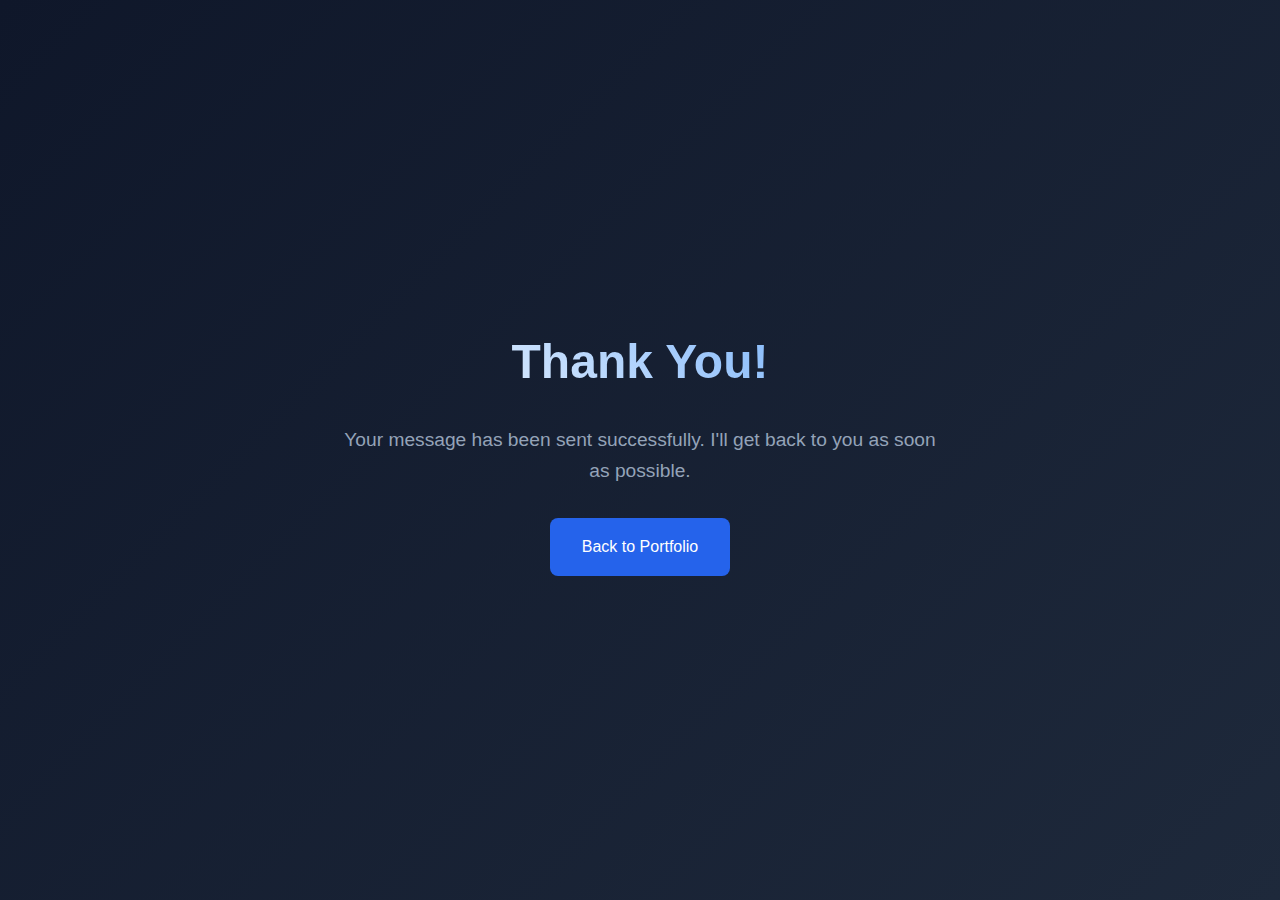
<file: thanks.html>
<!DOCTYPE html>
<html lang="en">
<head>
    <meta charset="UTF-8">
    <meta name="viewport" content="width=device-width, initial-scale=1.0">
    <title>Thank You - Sama Umesh Reddy</title>
    <link rel="stylesheet" href="style.css">
    <style>
        .thanks-container {
            min-height: 100vh;
            display: flex;
            flex-direction: column;
            justify-content: center;
            align-items: center;
            text-align: center;
            padding: 2rem;
            background: linear-gradient(135deg, #0f172a 0%, #1e293b 100%);
            color: white;
        }

        .thanks-content {
            max-width: 600px;
            animation: fadeInUp 1s ease;
        }

        .thanks-content h1 {
            font-size: 3rem;
            margin-bottom: 1.5rem;
            background: linear-gradient(45deg, #ffffff, #60a5fa);
            -webkit-background-clip: text;
            background-clip: text;
            color: transparent;
        }

        .thanks-content p {
            font-size: 1.2rem;
            margin-bottom: 2rem;
            color: #94a3b8;
        }

        .back-btn {
            display: inline-block;
            padding: 1rem 2rem;
            background: var(--primary-color);
            color: white;
            text-decoration: none;
            border-radius: 0.5rem;
            transition: all 0.3s ease;
        }

        .back-btn:hover {
            background: var(--secondary-color);
            transform: translateY(-2px);
        }
    </style>
</head>
<body>
    <div class="thanks-container">
        <div class="thanks-content">
            <h1>Thank You!</h1>
            <p>Your message has been sent successfully. I'll get back to you as soon as possible.</p>
            <a href="index.html" class="back-btn">Back to Portfolio</a>
        </div>
    </div>
</body>
</html>
</file>
<file: style.css>
/* Global Styles */
:root {
    --primary-color: #2563eb;
    --secondary-color: #1e40af;
    --text-color: #1f2937;
    --light-bg: #f3f4f6;
    --white: #ffffff;
}

* {
    margin: 0;
    padding: 0;
    box-sizing: border-box;
}

body {
    font-family: 'Inter', -apple-system, BlinkMacSystemFont, 'Segoe UI', Roboto, sans-serif;
    line-height: 1.6;
    color: var(--text-color);
}

.container {
    max-width: 1200px;
    margin: 0 auto;
    padding: 0 2rem;
}

/* Hero Section with Dashboard Background */
.hero {
    min-height: 100vh;
    background: linear-gradient(135deg, #0a1118 0%, #1a2433 100%);
    position: relative;
    color: var(--white);
    display: flex;
    flex-direction: column;
    overflow: hidden;
}

/* Dashboard Background */
.dashboard-background {
    position: absolute;
    top: 0;
    left: 0;
    width: 100%;
    height: 100%;
    opacity: 0.15;
    pointer-events: none;
}

.dashboard-grid {
    display: grid;
    grid-template-columns: repeat(3, 1fr);
    grid-template-rows: repeat(2, 1fr);
    gap: 2rem;
    padding: 2rem;
    height: 100%;
}

/* Animated Charts */
.animated-chart {
    background: rgba(255, 255, 255, 0.05);
    border-radius: 10px;
    padding: 1rem;
    position: relative;
    overflow: hidden;
}

/* Bar Chart Animation */
.bar-chart {
    display: flex;
    justify-content: space-between;
    align-items: flex-end;
    height: 100%;
}

.bar {
    width: 15%;
    background: linear-gradient(180deg, #3b82f6 0%, #1d4ed8 100%);
    border-radius: 4px 4px 0 0;
    animation: growBar 2s infinite;
}

.bar:nth-child(1) { height: 60%; animation-delay: 0.2s; }
.bar:nth-child(2) { height: 80%; animation-delay: 0.4s; }
.bar:nth-child(3) { height: 65%; animation-delay: 0.6s; }
.bar:nth-child(4) { height: 90%; animation-delay: 0.8s; }
.bar:nth-child(5) { height: 75%; animation-delay: 1.0s; }

/* Line Chart Animation */
.line-chart {
    position: relative;
}

.line-path {
    fill: none;
    stroke: #3b82f6;
    stroke-width: 2;
    animation: drawLine 3s infinite;
}

.data-points span {
    position: absolute;
    width: 6px;
    height: 6px;
    background: #3b82f6;
    border-radius: 50%;
    animation: pulse 2s infinite;
}

/* Area Chart Animation */
.area-chart {
    position: relative;
    height: 100%;
}

.area-wave {
    position: absolute;
    bottom: 0;
    left: 0;
    width: 100%;
    height: 60%;
    background: linear-gradient(180deg, rgba(59, 130, 246, 0.2) 0%, transparent 100%);
    animation: waveMotion 4s ease-in-out infinite;
}

/* Scatter Plot Animation */
.scatter-plot {
    position: relative;
}

.scatter-plot .dot {
    position: absolute;
    width: 8px;
    height: 8px;
    background: #3b82f6;
    border-radius: 50%;
    animation: scatter 3s infinite;
}

.scatter-plot .dot:nth-child(1) { top: 20%; left: 30%; animation-delay: 0.5s; }
.scatter-plot .dot:nth-child(2) { top: 50%; left: 60%; animation-delay: 1s; }
.scatter-plot .dot:nth-child(3) { top: 70%; left: 20%; animation-delay: 1.5s; }
.scatter-plot .dot:nth-child(4) { top: 30%; left: 80%; animation-delay: 2s; }
.scatter-plot .dot:nth-child(5) { top: 80%; left: 40%; animation-delay: 2.5s; }
.scatter-plot .dot:nth-child(6) { top: 40%; left: 10%; animation-delay: 3s; }

/* Data Flow Animation */
.data-flow {
    position: relative;
    height: 100%;
    overflow: hidden;
}

.data-stream {
    position: absolute;
    width: 2px;
    height: 100%;
    background: linear-gradient(180deg, transparent, #3b82f6, transparent);
    animation: dataFlow 3s infinite;
}

.data-stream:nth-child(1) { left: 30%; animation-delay: 0.5s; }
.data-stream:nth-child(2) { left: 50%; animation-delay: 1s; }
.data-stream:nth-child(3) { left: 70%; animation-delay: 1.5s; }

/* Animations */
@keyframes growBar {
    0%, 100% {
        transform: scaleY(0.8);
        opacity: 0.5;
    }
    50% {
        transform: scaleY(1);
        opacity: 1;
    }
}

@keyframes drawLine {
    0% {
        stroke-dasharray: 100;
        stroke-dashoffset: 100;
    }
    50% {
        stroke-dashoffset: 0;
    }
    100% {
        stroke-dashoffset: -100;
    }
}

@keyframes pulse {
    0%, 100% {
        transform: scale(1);
        opacity: 0.5;
    }
    50% {
        transform: scale(1.5);
        opacity: 1;
    }
}

@keyframes waveMotion {
    0%, 100% {
        transform: translateY(0) scaleY(1);
    }
    50% {
        transform: translateY(-10px) scaleY(1.1);
    }
}

@keyframes scatter {
    0%, 100% {
        transform: scale(1);
        opacity: 0.5;
    }
    50% {
        transform: scale(1.2);
        opacity: 1;
    }
}

@keyframes dataFlow {
    0% {
        transform: translateY(-100%);
    }
    100% {
        transform: translateY(100%);
    }
}

/* Subtitle Enhancement */
.subtitle-container {
    position: relative;
    padding: 1.5rem;
    background: rgba(15, 23, 42, 0.6);
    border-radius: 15px;
    backdrop-filter: blur(10px);
    border: 1px solid rgba(59, 130, 246, 0.1);
    margin-top: 1rem;
    overflow: hidden;
}

.subtitle-container::before {
    content: '';
    position: absolute;
    top: -50%;
    left: -50%;
    width: 200%;
    height: 200%;
    background: radial-gradient(
        circle at center,
        rgba(59, 130, 246, 0.1) 0%,
        transparent 50%
    );
    animation: rotateBg 15s linear infinite;
}

.floating-icon {
    position: absolute;
    width: 24px;
    height: 24px;
    background: rgba(59, 130, 246, 0.2);
    border-radius: 50%;
    animation: floatIcon 4s ease-in-out infinite;
}

.floating-icon::before {
    content: '';
    position: absolute;
    width: 100%;
    height: 100%;
    background: linear-gradient(45deg, #3b82f6, #60a5fa);
    border-radius: 50%;
    opacity: 0.5;
    filter: blur(4px);
}

.floating-icon:nth-child(1) { top: 20%; left: 10%; animation-delay: 0s; }
.floating-icon:nth-child(2) { top: 60%; right: 15%; animation-delay: 1s; }
.floating-icon:nth-child(3) { bottom: 20%; left: 20%; animation-delay: 2s; }

.glow-line {
    position: absolute;
    height: 1px;
    background: linear-gradient(90deg, transparent, rgba(59, 130, 246, 0.5), transparent);
    animation: moveLine 3s ease-in-out infinite;
}

.glow-line:nth-child(1) {
    width: 60%;
    top: 30%;
    left: 20%;
    transform: rotate(15deg);
}

.glow-line:nth-child(2) {
    width: 40%;
    bottom: 40%;
    right: 10%;
    transform: rotate(-20deg);
}

/* Hero Content */
.hero-content {
    position: relative;
    z-index: 2;
    display: flex;
    flex-direction: column;
    justify-content: center;
    align-items: center;
    text-align: center;
    min-height: 100vh;
    padding: 2rem;
}

.hero-content h1 {
    font-size: 3.5rem;
    margin-bottom: 1rem;
    background: linear-gradient(45deg, #ffffff, #60a5fa);
    -webkit-background-clip: text;
    background-clip: text;
    color: transparent;
    text-shadow: 0 2px 4px rgba(0, 0, 0, 0.1);
    animation: fadeInUp 1s ease;
}

.hero-content p {
    font-size: 1.25rem;
    color: #94a3b8;
    max-width: 600px;
    margin: 0 auto;
    animation: fadeInUp 1s ease 0.2s;
    opacity: 0;
    animation-fill-mode: forwards;
    text-shadow: 0 2px 4px rgba(0, 0, 0, 0.2);
    position: relative;
    z-index: 1;
}

@keyframes rotateBg {
    0% {
        transform: rotate(0deg);
    }
    100% {
        transform: rotate(360deg);
    }
}

@keyframes floatIcon {
    0%, 100% {
        transform: translateY(0) scale(1);
    }
    50% {
        transform: translateY(-15px) scale(1.1);
    }
}

@keyframes moveLine {
    0%, 100% {
        transform: translateX(-100%) rotate(var(--rotation));
        opacity: 0;
    }
    50% {
        transform: translateX(100%) rotate(var(--rotation));
        opacity: 1;
    }
}

@keyframes fadeInUp {
    from {
        opacity: 0;
        transform: translateY(20px);
    }
    to {
        opacity: 1;
        transform: translateY(0);
    }
}

/* Responsive Adjustments */
@media (max-width: 768px) {
    .dashboard-grid {
        grid-template-columns: 1fr;
        gap: 1rem;
    }

    .hero-content h1 {
        font-size: 2.5rem;
    }
}

/* Enhance existing hero content */
.hero-content {
    position: relative;
    z-index: 2;
    padding: 2rem;
    text-align: center;
    max-width: 800px;
    margin: 0 auto;
}

.hero-content h1 {
    font-size: 3.5rem;
    margin-bottom: 1rem;
    background: linear-gradient(45deg, #ffffff, #60a5fa);
    -webkit-background-clip: text;
    background-clip: text;
    color: transparent;
    text-shadow: 0 2px 4px rgba(0, 0, 0, 0.1);
    animation: fadeInUp 1s ease;
}

.hero-content p {
    font-size: 1.25rem;
    color: #94a3b8;
    max-width: 600px;
    margin: 0 auto;
    animation: fadeInUp 1s ease 0.2s;
    opacity: 0;
    animation-fill-mode: forwards;
}

@keyframes fadeInUp {
    from {
        opacity: 0;
        transform: translateY(20px);
    }
    to {
        opacity: 1;
        transform: translateY(0);
    }
}

.dashboard-container {
    position: relative;
    width: 100%;
    max-width: 1200px;
    margin: 0 auto 2rem;
    padding: 2rem;
}

.chart-grid {
    display: grid;
    grid-template-columns: 2fr 1fr;
    gap: 2rem;
    position: relative;
    z-index: 2;
}

/* Metrics */
.metrics {
    grid-column: 1 / -1;
    display: flex;
    justify-content: center;
    gap: 4rem;
}

.metric {
    background: rgba(255, 255, 255, 0.03);
    padding: 1.5rem 2rem;
    border-radius: 10px;
    text-align: center;
    animation: fadeInUp 1s ease;
}

.metric .label {
    display: block;
    font-size: 0.875rem;
    color: #94a3b8;
    margin-bottom: 0.5rem;
}

.metric .value {
    font-size: 1.5rem;
    font-weight: bold;
    background: linear-gradient(45deg, #3b82f6, #60a5fa);
    -webkit-background-clip: text;
    background-clip: text;
    color: transparent;
}

/* Responsive Design */
@media (max-width: 768px) {
    .chart-grid {
        grid-template-columns: 1fr;
    }

    .metrics {
        flex-direction: column;
        gap: 1rem;
    }

    .hero-content h1 {
        font-size: 2.5rem;
    }

    .bar-chart {
        height: 150px;
    }

    .line-chart {
        height: 150px;
    }
}

nav {
    padding: 1.5rem 2rem;
    display: flex;
    justify-content: space-between;
    align-items: center;
    background: rgba(0, 0, 0, 0.2);
    backdrop-filter: blur(10px);
    position: fixed;
    width: 100%;
    top: 0;
    z-index: 1000;
    transition: background 0.3s;
}

nav.scrolled {
    background: rgba(0, 0, 0, 0.9);
}

.logo {
    font-size: 1.5rem;
    font-weight: bold;
    letter-spacing: 2px;
    color: var(--white);
    text-decoration: none;
}

nav ul {
    display: flex;
    gap: 3rem;
    list-style: none;
    margin-left: auto;
}

nav a {
    color: var(--white);
    text-decoration: none;
    font-weight: 500;
    transition: color 0.3s;
    font-size: 1rem;
    text-transform: uppercase;
    letter-spacing: 1px;
}

nav a:hover {
    color: var(--primary-color);
}

nav a.active {
    color: var(--primary-color);
}

/* About Section */
.about {
    padding: 6rem 0;
    background: linear-gradient(135deg, #f8fafc, #e2e8f0);
    position: relative;
    overflow: hidden;
    transition: all 0.5s ease;
}

.about::before {
    content: '';
    position: absolute;
    top: 0;
    left: 0;
    right: 0;
    bottom: 0;
    background: 
        radial-gradient(circle at 0% 0%, rgba(37, 99, 235, 0.1) 0%, transparent 50%),
        radial-gradient(circle at 100% 100%, rgba(99, 102, 241, 0.1) 0%, transparent 50%);
    pointer-events: none;
    transition: opacity 0.5s ease;
}

/* Hover Effect */
.about:hover {
    background: linear-gradient(135deg, #e2e8f0, #cbd5e1);
}

.about:hover::before {
    opacity: 0.8;
    background: 
        radial-gradient(circle at 0% 0%, rgba(37, 99, 235, 0.2) 0%, transparent 60%),
        radial-gradient(circle at 100% 100%, rgba(99, 102, 241, 0.2) 0%, transparent 60%);
}

.about-content {
    display: flex;
    justify-content: center;
    align-items: center;
    min-height: 60vh;
}

.profile-card {
    background: rgba(255, 255, 255, 0.9);
    border-radius: 20px;
    padding: 3rem;
    max-width: 1000px;
    width: 100%;
    position: relative;
    display: grid;
    grid-template-columns: 300px 1fr;
    gap: 3rem;
    box-shadow: 
        0 20px 25px -5px rgba(0, 0, 0, 0.1),
        0 10px 10px -5px rgba(0, 0, 0, 0.04);
    overflow: hidden;
    backdrop-filter: blur(10px);
    transition: all 0.5s ease;
    opacity: 0;
    transform: translateY(50px);
}

/* Scroll Reveal Animation */
.profile-card.reveal {
    opacity: 1;
    transform: translateY(0);
}

.profile-card:hover {
    transform: translateY(-5px);
    box-shadow: 
        0 25px 30px -5px rgba(0, 0, 0, 0.15),
        0 15px 15px -5px rgba(0, 0, 0, 0.08);
    background: rgba(255, 255, 255, 0.95);
}

.profile-img {
    position: relative;
    border-radius: 15px;
    overflow: hidden;
    box-shadow: 0 20px 25px -5px rgba(0, 0, 0, 0.1);
    height: 300px;
}

.profile-img img {
    width: 100%;
    height: 100%;
    object-fit: cover;
    transition: all 0.5s ease;
}

.profile-img::after {
    content: '';
    position: absolute;
    top: 0;
    left: 0;
    right: 0;
    bottom: 0;
    background: linear-gradient(
        135deg,
        rgba(37, 99, 235, 0.4),
        rgba(99, 102, 241, 0.4),
        rgba(59, 130, 246, 0.4)
    );
    opacity: 0;
    transition: opacity 0.5s ease;
    mix-blend-mode: soft-light;
}

.profile-img::before {
    content: '';
    position: absolute;
    top: 0;
    left: 0;
    right: 0;
    bottom: 0;
    background: radial-gradient(
        circle at center,
        rgba(255, 255, 255, 0.2) 0%,
        transparent 70%
    );
    opacity: 0;
    transition: opacity 0.5s ease;
    z-index: 2;
}

.profile-card:hover .profile-img::after {
    opacity: 1;
}

.profile-card:hover .profile-img::before {
    opacity: 1;
}

.profile-card:hover .profile-img img {
    filter: saturate(1.2) brightness(1.1);
}

.profile-info {
    display: flex;
    flex-direction: column;
    justify-content: center;
    position: relative;
    z-index: 1;
}

.profile-info h2 {
    font-size: 2.5rem;
    margin-bottom: 1.5rem;
    background: linear-gradient(45deg, #1e40af, #3b82f6);
    -webkit-background-clip: text;
    background-clip: text;
    color: transparent;
    position: relative;
    display: inline-block;
    transition: all 0.5s ease;
    opacity: 0;
    transform: translateX(-30px);
}

.profile-info.reveal h2 {
    opacity: 1;
    transform: translateX(0);
}

.profile-info h2::after {
    content: '';
    position: absolute;
    left: 0;
    bottom: -5px;
    width: 40px;
    height: 3px;
    background: linear-gradient(90deg, #3b82f6, transparent);
    transition: width 0.5s ease;
}

.profile-card:hover .profile-info h2::after {
    width: 100%;
}

.profile-info p {
    font-size: 1.1rem;
    line-height: 1.8;
    color: #4b5563;
    opacity: 0;
    transform: translateY(20px);
    transition: all 0.5s ease;
}

.profile-info.reveal p {
    opacity: 1;
    transform: translateY(0);
}

.profile-info strong {
    color: #2563eb;
    font-weight: 600;
    transition: color 0.3s ease;
}

.profile-card:hover .profile-info strong {
    color: #1d4ed8;
}

/* Add glow effect on hover */
.profile-card::before {
    content: '';
    position: absolute;
    top: -2px;
    left: -2px;
    right: -2px;
    bottom: -2px;
    background: linear-gradient(45deg, #3b82f6, #60a5fa, #93c5fd);
    border-radius: 22px;
    z-index: -1;
    opacity: 0;
    transition: opacity 0.5s ease;
}

.profile-card:hover::before {
    opacity: 0.5;
}

.profile-bg-pattern {
    position: absolute;
    top: 0;
    left: 0;
    right: 0;
    bottom: 0;
    background: 
        linear-gradient(45deg, transparent 48%, rgba(59, 130, 246, 0.1) 49%, rgba(59, 130, 246, 0.1) 51%, transparent 52%) 0 0 / 20px 20px,
        linear-gradient(-45deg, transparent 48%, rgba(99, 102, 241, 0.1) 49%, rgba(99, 102, 241, 0.1) 51%, transparent 52%) 0 0 / 20px 20px;
    opacity: 0.3;
    animation: patternMove 20s linear infinite;
}

@keyframes patternMove {
    0% {
        background-position: 0 0;
    }
    100% {
        background-position: 40px 40px;
    }
}

/* Projects Section */
.projects {
    padding: 6rem 0;
    background: var(--light-bg);
}

.project-grid {
    display: grid;
    grid-template-columns: repeat(auto-fit, minmax(300px, 1fr));
    gap: 2rem;
    margin-top: 3rem;
}

.project-card {
    background: var(--white);
    border-radius: 1rem;
    overflow: hidden;
    box-shadow: 0 4px 6px -1px rgba(0, 0, 0, 0.1);
    transition: transform 0.3s;
}

.project-card:hover {
    transform: translateY(-5px);
}

.project-card img {
    width: 100%;
    height: 200px;
    object-fit: cover;
}

.project-card h3 {
    padding: 1.5rem 1.5rem 0.5rem;
}

.project-card p {
    padding: 0 1.5rem 1.5rem;
    color: #666;
}

.btn {
    display: inline-block;
    padding: 0.75rem 1.5rem;
    background: var(--primary-color);
    color: var(--white);
    text-decoration: none;
    border-radius: 0.5rem;
    transition: background 0.3s;
    margin: 0 1.5rem 1.5rem;
}

.btn:hover {
    background: var(--secondary-color);
}

/* Skills Section */
.skills {
    padding: 6rem 0;
    background: var(--white);
}

.skills h2 {
    text-align: center;
    margin-bottom: 3rem;
    color: var(--text-color);
    font-size: 2.5rem;
}

.skills-grid {
    display: grid;
    grid-template-columns: repeat(auto-fit, minmax(150px, 1fr));
    gap: 2rem;
    padding: 2rem;
}

.skill-item {
    display: flex;
    flex-direction: column;
    align-items: center;
    padding: 2rem;
    background: var(--light-bg);
    border-radius: 1rem;
    transition: all 0.3s ease;
    cursor: pointer;
    text-align: center;
    position: relative;
    overflow: hidden;
}

.skill-item:hover {
    transform: translateY(-5px);
    background: #ffffff;
    box-shadow: 0 10px 20px rgba(37, 99, 235, 0.2);
}

.skill-item i {
    font-size: 2.5rem;
    margin-bottom: 1rem;
    transition: transform 0.3s ease;
}

.skill-item:hover i {
    transform: scale(1.2);
}

/* Specific colors for each skill icon */
.skill-item:nth-child(1) i { /* Power BI */
    color: #F2C811;
}

.skill-item:nth-child(2) i { /* MySQL */
    color: #00758F;
}

.skill-item:nth-child(3) i { /* Excel */
    color: #217346;
}

.skill-item:nth-child(4) i { /* Python */
    color: #3776AB;
}

.skill-item:nth-child(5) i { /* Pandas */
    color: #150458;
}

.skill-item:nth-child(6) i { /* NumPy */
    color: #013243;
}

.skill-item:nth-child(7) i { /* Matplotlib */
    color: #11557C;
}

.skill-item:nth-child(8) i { /* Dashboard Design */
    color: #FF6B6B;
}

.skill-item:nth-child(9) i { /* Data Storytelling */
    color: #6C63FF;
}

.skill-item:nth-child(10) i { /* Git */
    color: #F05032;
}

.skill-item:nth-child(11) i { /* GitHub */
    color: #181717;
}

.skill-item:nth-child(12) i { /* VS Code */
    color: #007ACC;
}

.skill-item:nth-child(13) i { /* PyCharm */
    color: #21D789;
}

.skill-item:nth-child(14) i { /* MongoDB */
    color: #47A248;
}

/* New skills with gradient effects */
.skill-item.cursor-ai i {
    background: linear-gradient(135deg, #FF6B6B, #4834D4);
    -webkit-background-clip: text;
    background-clip: text;
    color: transparent;
    text-shadow: 0 2px 4px rgba(0,0,0,0.1);
}

.skill-item.streamlit i {
    background: linear-gradient(135deg, #FF4B4B, #7B61FF);
    -webkit-background-clip: text;
    background-clip: text;
    color: transparent;
    text-shadow: 0 2px 4px rgba(0,0,0,0.1);
}

/* Enhanced hover effects for new skills */
.skill-item.cursor-ai:hover,
.skill-item.streamlit:hover {
    background: rgba(255, 255, 255, 0.9);
}

.skill-item.cursor-ai:hover::before {
    background: linear-gradient(135deg, rgba(255, 107, 107, 0.1), rgba(72, 52, 212, 0.1));
    opacity: 1;
}

.skill-item.streamlit:hover::before {
    background: linear-gradient(135deg, rgba(255, 75, 75, 0.1), rgba(123, 97, 255, 0.1));
    opacity: 1;
}

/* Pulsing animation for AI-related skills */
@keyframes softPulse {
    0% { transform: scale(1); }
    50% { transform: scale(1.05); }
    100% { transform: scale(1); }
}

.skill-item.cursor-ai i,
.skill-item.streamlit i {
    animation: softPulse 2s infinite ease-in-out;
}

.skill-item.cursor-ai:hover i,
.skill-item.streamlit:hover i {
    animation: none;
    transform: scale(1.2);
}

.skill-item span {
    font-weight: 500;
    font-size: 1rem;
    color: var(--text-color);
    margin-top: 0.5rem;
}

/* Hover effect that maintains icon color */
.skill-item:hover span {
    color: var(--text-color);
}

/* Add a subtle gradient background on hover */
.skill-item::before {
    content: '';
    position: absolute;
    top: 0;
    left: 0;
    right: 0;
    bottom: 0;
    background: linear-gradient(135deg, rgba(255, 255, 255, 0.8), rgba(255, 255, 255, 0.3));
    opacity: 0;
    transition: opacity 0.3s ease;
}

.skill-item:hover::before {
    opacity: 1;
}

/* Ensure icon and text stay above the gradient */
.skill-item i,
.skill-item span {
    position: relative;
    z-index: 1;
}

/* Contact Section */
.contact {
    padding: 6rem 0;
    background: var(--light-bg);
}

.contact-content {
    display: grid;
    grid-template-columns: 1fr 2fr;
    gap: 4rem;
    margin-top: 3rem;
}

.contact-info {
    display: flex;
    flex-direction: column;
    gap: 2rem;
}

.contact-details {
    text-align: left;
}

.contact-details p {
    margin: 1rem 0;
    display: flex;
    align-items: center;
    gap: 1rem;
    font-size: 1.1rem;
}

.contact-details i {
    color: var(--primary-color);
    font-size: 1.2rem;
}

.social-links {
    display: flex;
    gap: 1.5rem;
}

.social-links a {
    color: var(--text-color);
    font-size: 1.5rem;
    transition: all 0.3s ease;
}

.social-links a:hover {
    color: var(--primary-color);
    transform: translateY(-3px);
}

/* Contact Form Styles */
.contact-form {
    background: var(--white);
    padding: 2rem;
    border-radius: 1rem;
    box-shadow: 0 4px 6px -1px rgba(0, 0, 0, 0.1);
}

.form-group {
    margin-bottom: 1.5rem;
}

.form-group input,
.form-group textarea {
    width: 100%;
    padding: 1rem;
    border: 2px solid #e2e8f0;
    border-radius: 0.5rem;
    font-size: 1rem;
    transition: all 0.3s ease;
    background: #f8fafc;
}

.form-group textarea {
    height: 150px;
    resize: vertical;
}

.form-group input:focus,
.form-group textarea:focus {
    outline: none;
    border-color: var(--primary-color);
    box-shadow: 0 0 0 3px rgba(37, 99, 235, 0.1);
    background: var(--white);
}

.submit-btn {
    width: 100%;
    padding: 1rem;
    background: var(--primary-color);
    color: var(--white);
    border: none;
    border-radius: 0.5rem;
    font-size: 1rem;
    font-weight: 500;
    cursor: pointer;
    transition: all 0.3s ease;
}

.submit-btn:hover {
    background: var(--secondary-color);
    transform: translateY(-2px);
}

.submit-btn:active {
    transform: translateY(0);
}

/* Responsive Contact Section */
@media (max-width: 768px) {
    .contact-content {
        grid-template-columns: 1fr;
        gap: 2rem;
    }

    .contact-details {
        text-align: center;
    }

    .contact-details p {
        justify-content: center;
    }

    .social-links {
        justify-content: center;
    }
}

/* Footer */
footer {
    background: var(--text-color);
    color: var(--white);
    padding: 2rem 0;
    text-align: center;
}

/* Animations */
@keyframes fadeInUp {
    from {
        opacity: 0;
        transform: translateY(20px);
    }
    to {
        opacity: 1;
        transform: translateY(0);
    }
}

/* Responsive Design */
@media (max-width: 768px) {
    .hero-content h1 {
        font-size: 2.5rem;
    }
    
    .about-content {
        grid-template-columns: 1fr;
        gap: 2rem;
    }
    
    .profile-card {
        grid-template-columns: 1fr;
        padding: 2rem;
        gap: 2rem;
    }

    .profile-img {
        height: 250px;
        width: 250px;
        margin: 0 auto;
    }

    .profile-info {
        text-align: center;
    }

    .profile-info h2::after {
        left: 50%;
        transform: translateX(-50%);
    }

    nav {
        flex-direction: column;
        gap: 1rem;
    }
    
    nav ul {
        flex-direction: column;
        text-align: center;
    }

    .skills-grid {
        grid-template-columns: repeat(auto-fit, minmax(120px, 1fr));
        gap: 1rem;
        padding: 1rem;
    }

    .skill-item {
        padding: 1.5rem;
    }

    .skill-item i {
        font-size: 2rem;
    }
}
</file>
